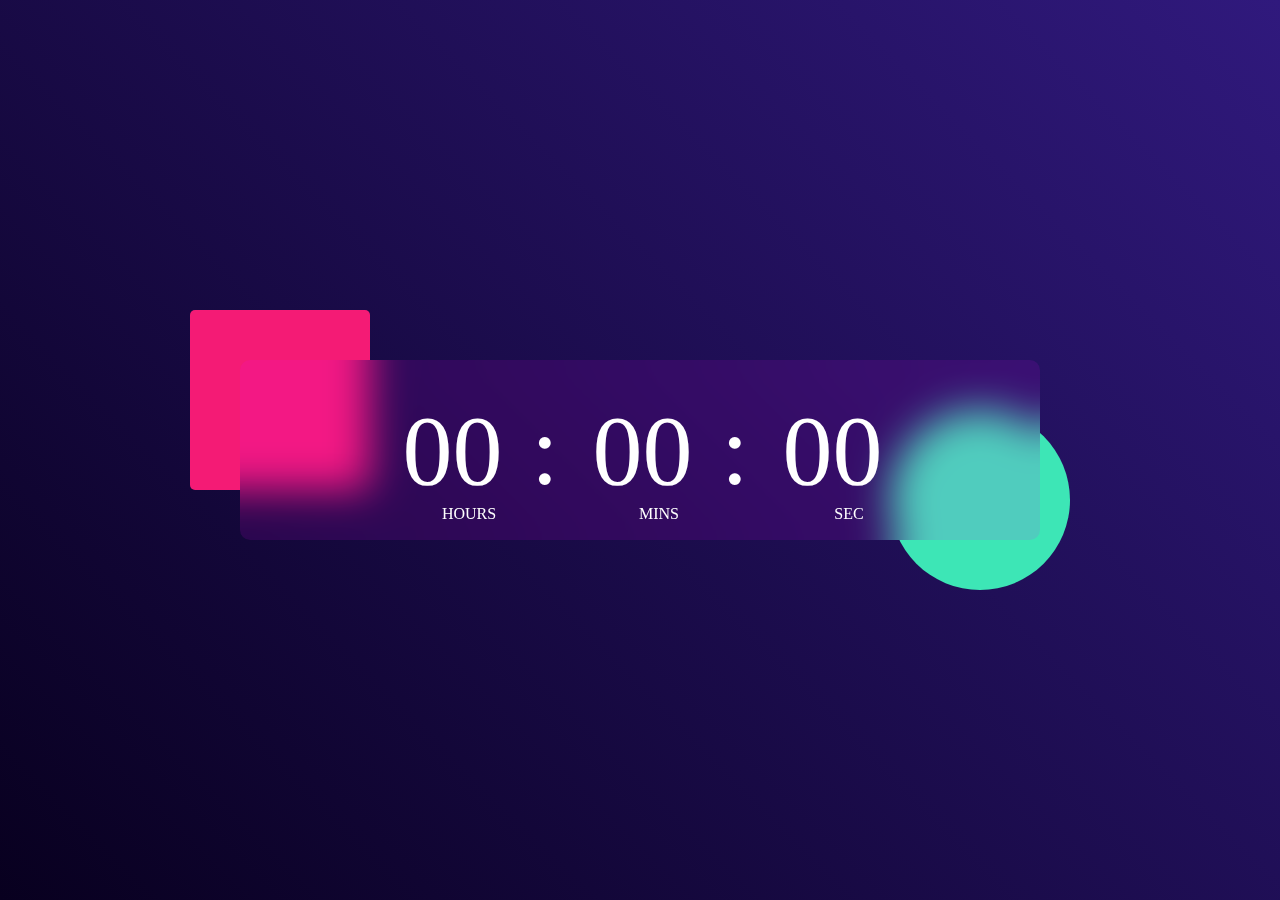
<file: index.html>
<!DOCTYPE html>
<html lang="en">
  <head>
    <meta charset="UTF-8" />
    <meta name="viewport" content="width=device-width, initial-scale=1.0" />
    <title>i-Watch</title>
    <link rel="stylesheet" href="style.css" />
  </head>

  <body>
    <div class="hero">
      <div class="container">
        <div class="clock">
          <span id="hrs">00</span>
          <span>:</span>
          <span id="mins">00</span>
          <span>:</span>
          <span id="sec">00</span>
        </div>
      </div>
    </div>

    <script>
      let hrs = document.getElementById("hrs");
      let mins = document.getElementById("mins");
      let sec = document.getElementById("sec");

      setInterval(() => {
        let currentTime = new Date();

        hrs.innerHTML =
          (currentTime.getHours() < 10 ? "0" : "") + currentTime.getHours();
        mins.innerHTML =
          (currentTime.getMinutes() < 10 ? "0" : "") + currentTime.getMinutes();
        sec.innerHTML =
          (currentTime.getSeconds() < 10 ? "0" : "") + currentTime.getSeconds();
      }, 1000);
    </script>
  </body>
</html>
</file>
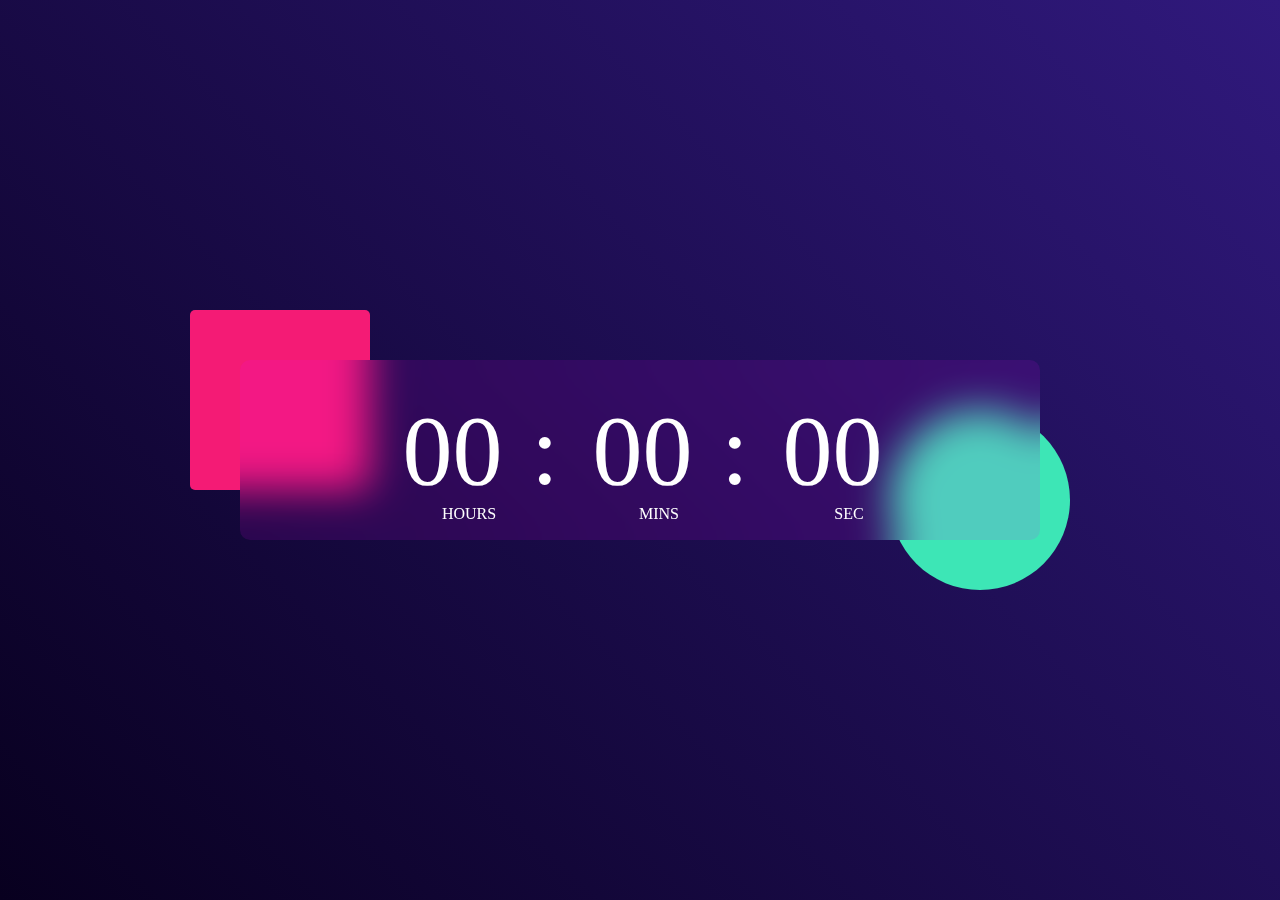
<file: watch.html>
<!DOCTYPE html>
<html lang="en">

<head>
    <meta charset="UTF-8">
    <meta name="viewport" content="width=device-width, initial-scale=1.0">
    <title>i-Watch</title>
    <link rel="stylesheet" href="style.css">
</head>



<body>
    <div class="hero">
        <div class="container">
            <div class="clock">
                <span id="hrs">00</span>
                <span>:</span>
                <span id="mins">00</span>
                <span>:</span>
                <span id="sec">00</span>
            </div>
        </div>
    </div>

<script>
        
    let hrs = document.getElementById('hrs');
    let mins = document.getElementById('mins');
    let sec = document.getElementById('sec');

    setInterval(()=>{
        let currentTime = new Date();

        hrs.innerHTML = (currentTime.getHours()<10?"0":"") + currentTime.getHours();
        mins.innerHTML = (currentTime.getMinutes()<10?"0":"") + currentTime.getMinutes();
        sec.innerHTML = (currentTime.getSeconds()<10?"0":"") + currentTime.getSeconds();
    }, 1000)


</script>
</body>

</html>
</file>
<file: style.css>
* {
  margin: 0;
  padding: 0;
  box-sizing: border-box;
  font-family: Georgia, "Times New Roman", Times, serif;
}

.hero {
  width: 100%;
  min-height: 100vh;
  background: linear-gradient(45deg, #08001f, #30197d);
  color: #fff;
  position: relative;
}

.container {
  width: 800px;
  height: 180px;
  position: absolute;
  top: 50%;
  left: 50%;
  transform: translate(-50%, -50%);
}

.clock {
  width: 100%;
  height: 100%;
  background: rgba(235, 0, 255, 0.11);
  border-radius: 10px;
  display: flex;
  align-items: center;
  justify-content: center;
  backdrop-filter: blur(20px);
}

.container::before {
  content: " ";
  position: absolute;
  width: 180px;
  height: 180px;
  background: #f41b75;
  border-radius: 5px;
  left: -50px;
  top: -50px;
  z-index: -1;
}

.container::after {
  content: " ";
  position: absolute;
  width: 180px;
  height: 180px;
  background: #3de6b6;
  border-radius: 50%;
  right: -30px;
  bottom: -50px;
  z-index: -1;
}

.clock span {
  font-size: 100px;
  width: 95px;
  display: inline-block;
  text-align: center;
  position: relative;
}

.clock span::after {
  position: absolute;
  font-size: 16px;
  bottom: -15px;
  left: 70%;
  transform: translateX(-50%);
}

#hrs::after {
  content: "HOURS";
}

#mins::after {
  content: "MINS";
}

#sec::after {
  content: "SEC";
}
</file>
